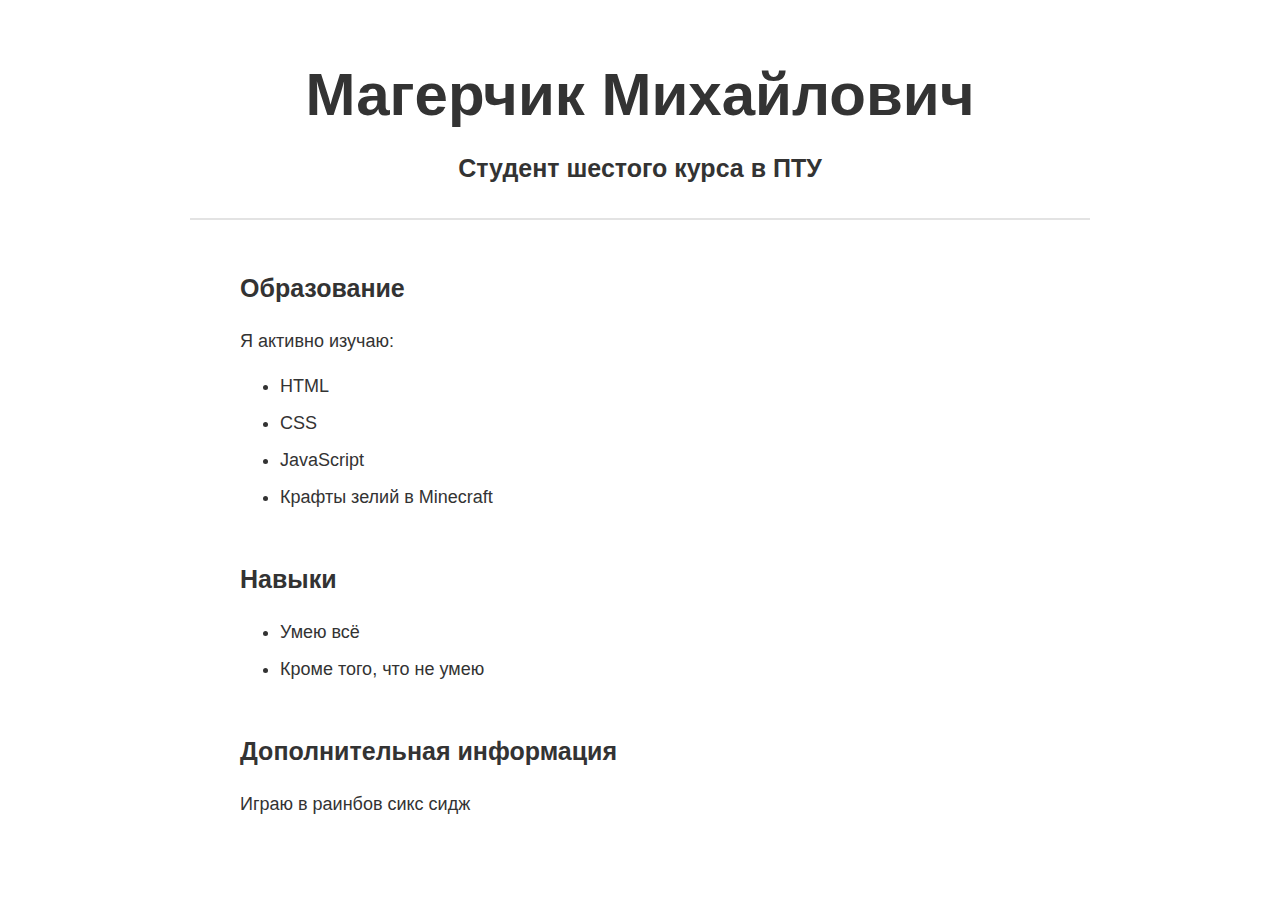
<file: index.html>
<!DOCTYPE html>
<html lang="ru">
  <head>
    <meta charset="UTF-8">
    <meta name="viewport" content="width=device-width, initial-scale=1.0">
    <link rel="stylesheet" href="style.css">
    <title>Моё описание</title>
</head>
  <body>
    <main>
      <!-- BEGIN (write your solution here) -->
      <h1>Магерчик Михайлович</h1>
      <h2>Студент шестого курса в ПТУ</h2>
      <section>
        <h2>Образование</h2>
        <p>Я активно изучаю:</p>
        <ul>
          <li>HTML</li>
          <li>CSS</li>
          <li>JavaScript</li>
          <li>Крафты зелий в Minecraft</li>
        </ul>
      </section>

      <section>
        <h2>Навыки</h2>
        <ul>
          <li>Умею всё</li>
          <li>Кроме того, что не умею</li>
        </ul>
      </section>

      <section>
        <h2>Дополнительная информация</h2>
        <p>Играю в раинбов сикс сидж</p>
      </section>
      <!-- END -->
    </main>
  </body>
</html>
</file>
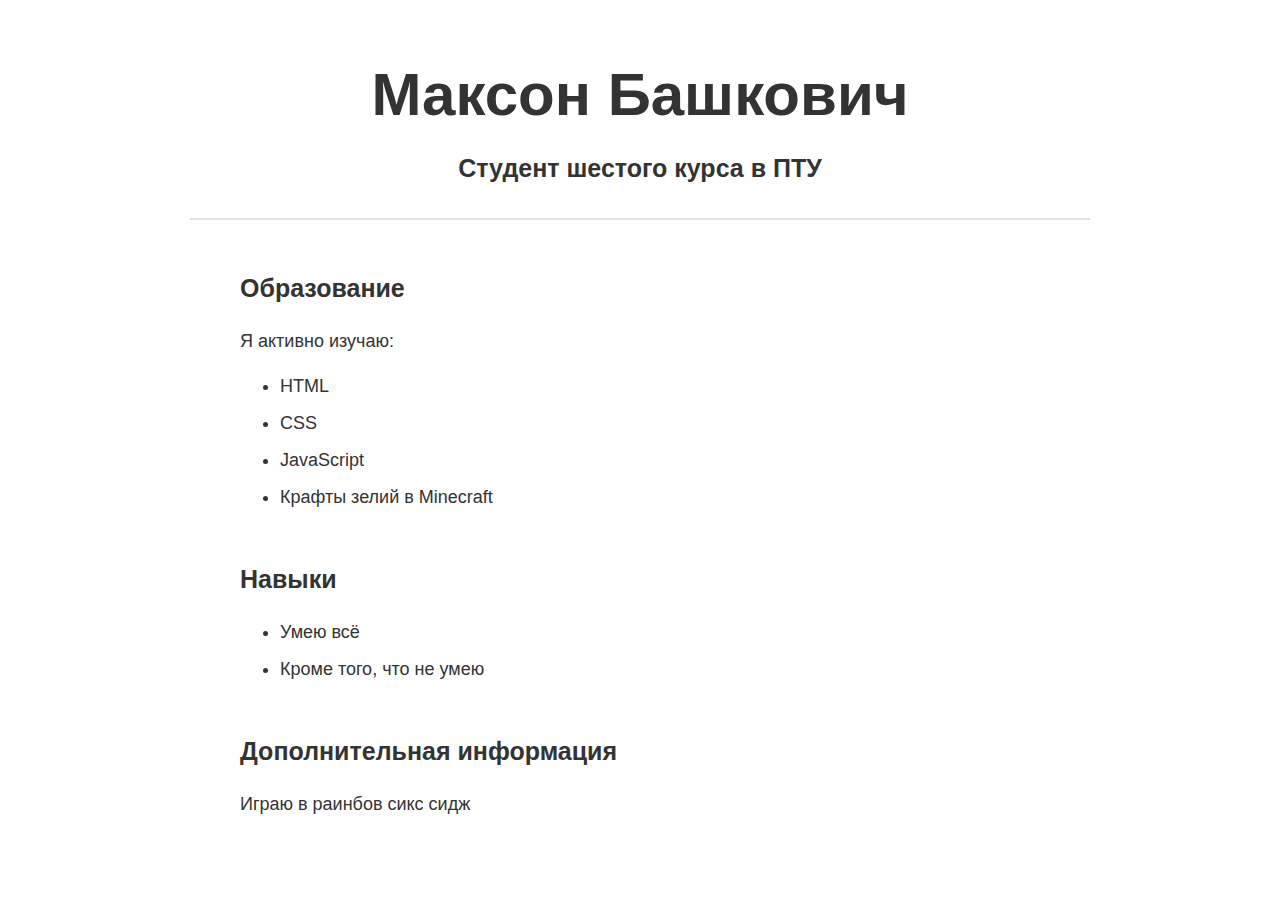
<file: uchus.html>
<!DOCTYPE html>
<html lang="ru">
  <head>
    <meta charset="UTF-8">
    <meta name="viewport" content="width=device-width, initial-scale=1.0">
    <link rel="stylesheet" href="style.css">
    <title>Моё описание</title>
</head>
  <body>
    <main>
      <!-- BEGIN (write your solution here) -->
      <h1>Максон Башкович</h1>
      <h2>Студент шестого курса в ПТУ</h2>
      <section>
        <h2>Образование</h2>
        <p>Я активно изучаю:</p>
        <ul>
          <li>HTML</li>
          <li>CSS</li>
          <li>JavaScript</li>
          <li>Крафты зелий в Minecraft</li>
        </ul>
      </section>

      <section>
        <h2>Навыки</h2>
        <ul>
          <li>Умею всё</li>
          <li>Кроме того, что не умею</li>
        </ul>
      </section>

      <section>
        <h2>Дополнительная информация</h2>
        <p>Играю в раинбов сикс сидж</p>
      </section>
      <!-- END -->
    </main>
  </body>
</html>
</file>
<file: style.css>
body {
  margin: 0;

  /* BEGIN (write your solution here) */
  font-size: 18px;
  color: #333;
  
  /* END */
  font-family: sans-serif;
  line-height: 1.5;
}

/* BEGIN (write your solution here) */
h1 {
  margin-top: 50px;
  margin-bottom: 10px;
  font-size: 60px;
  text-align: center;
}

/* END */

h2 {
  /* BEGIN (write your solution here) */
  margin-top: 0px;
  padding-bottom: 30px;
  font-size: 25px;
  text-align: center;
  /* END */

  border-bottom: 2px solid #e3e3e3;
}

main {
  width: 900px;
  margin: auto;
}

/* BEGIN (write your solution here) */
section {
  margin-top: 50px;
  margin-bottom: 50px;
  margin-left: 0px;
  margin-right: 0px;

  padding-left: 50px;
  padding-right: 50px;
  padding-top: 0px;
  padding-bottom: 0px;
}

main > section > h2 {
  padding: 0px;
  text-align: left;
  border: none;
}

li {
  margin-bottom: 10px;
}
</file>
